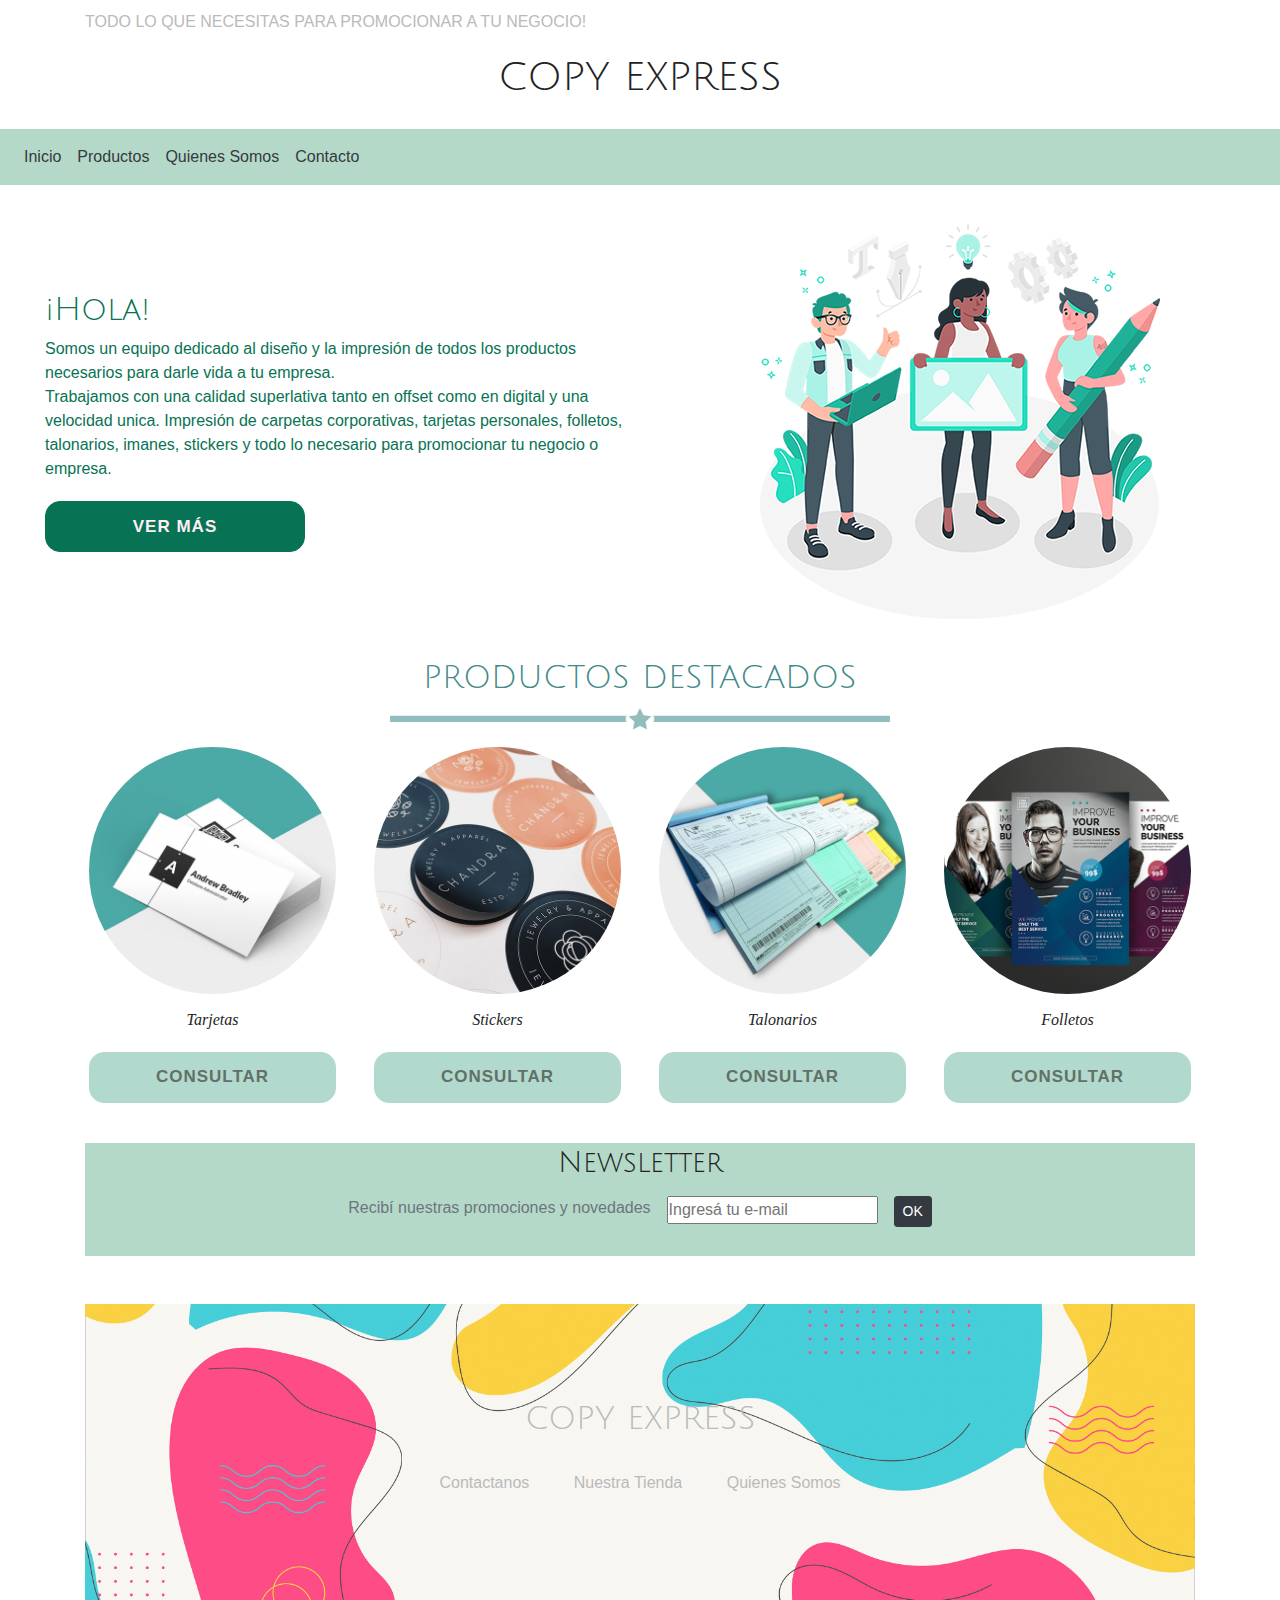
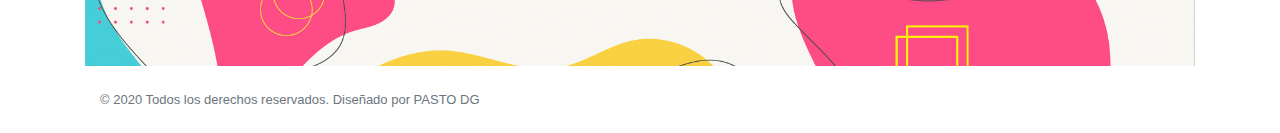
<file: index.html>
<!DOCTYPE html>
<html lang="en">
<head>
	<meta charset="UTF-8">
	<title>COPY EXPRESS</title>
	<link rel="stylesheet" href="css/style.css">
	<meta name="keywords" content="imprenta, sublimacion, serigrafia, afip, talonarios, papeles para sublimar, papeles sublimacion, sublimacion textil, sublimacion buenos aires, sublimacion argentina, imprenta grafica, imprenta afip, serigrafia textil, serigrafia remeras">
  <meta name="description" content="Imprenta Offset y Digital. Sublimacion. Serigrafia. Moron, Buenos Aires, Argentina">
  <meta name="viewport" content="width=device-width, initial-scale=1"/>
	<link rel="stylesheet" href="https://stackpath.bootstrapcdn.com/bootstrap/4.5.2/css/bootstrap.min.css" integrity="sha384-JcKb8q3iqJ61gNV9KGb8thSsNjpSL0n8PARn9HuZOnIxN0hoP+VmmDGMN5t9UJ0Z" crossorigin="anonymous">
	<link rel="stylesheet" href="https://use.fontawesome.com/releases/v5.7.0/css/all.css" integrity="sha384-lZN37f5QGtY3VHgisS14W3ExzMWZxybE1SJSEsQp9S+oqd12jhcu+A56Ebc1zFSJ" crossorigin="anonymous">
	<link href="https://fonts.googleapis.com/css2?family=Julius+Sans+One&display=swap" rel="stylesheet">
    <link rel="stylesheet" type="text/css" href="css/animate.css">
    <script src="js/wow.min.js"></script>
    <script>
        new WOW().init();
    </script>

</head>

<body style="height:1500px"> 
  <section>
    <header class="container-top sticky-top">
      <div class="container">
        <div class="row">
          <div class=" col-6 text-left fontsize-cell">
            <p class="text-gray-300" id="infopromociones">TODO LO QUE NECESITAS PARA PROMOCIONAR A TU NEGOCIO!</p>
          </div>
          <div class="col-6 text-right">
            <ul class="list-inline font-size-lg">
              <li class="list-inline-item">
                <a class="text-gray-300" href="productos.html#buscar">
                  <i class="fas fa-search"></i>
                </a>
              </li>
              <li class="list-inline-item">
                <a class="text-gray-300" href="">
                  <i class="fas fa-user"></i>
                </a>
              </li>
              <li class="list-inline-item">
                <a class="text-gray-300" href="https://api.whatsapp.com/send?phone=[54][91130308881]">
                  <i class="fas fa-shopping-cart"></i>
                </a>
              </li>
            </ul>
          </div>
        </div>
      </div>  
      <div class="jumbotron-fluid text-center">
        <a href="index.html" style="text-decoration:none"><h1>COPY EXPRESS</h1></a>
      </div>
      <nav class="navbar navbar-small navbar-expand-sm navbar-dark nav-fill sticky-top" style="background-color: #B4D9C8;">
        <button class="navbar-toggler" type="button" data-toggle="collapse" data-target="#collapsibleNavbar">
        <span class="navbar-toggler-icon"></span>
        </button>
        <div class="collapse navbar-collapse justify-content-left" id="collapsibleNavbar">
          <ul class="navbar-nav">
            <li class="nav-item">
             <a class="nav-link text-dark text-dark-font" href="index.html">Inicio</a>
            </li>
            <li class="nav-item">
             <a class="nav-link text-dark text-dark-font" href="productos.html">Productos</a>
            </li>
            <li class="nav-item">
             <a class="nav-link text-dark text-dark-font" href="quienessomos.html">Quienes Somos</a>
            </li>
            <li class="nav-item">
             <a class="nav-link text-dark text-dark-font" href="contacto.html">Contacto</a>
            </li>
            
          </ul>
        </div>  
      </nav>
    </header>
  </section>
  <br>
  
    <!-- imprenta -->
    <div class="imprentaIndex wow fadeInLeft">
        <div class="container-fluid">
            <div class="row justify-content-center align-items-center"> 
                <div class="col-lg-6">
                    <h2 class="imprentaIndex__h2">¡Hola!</h2>
                    <p class="imprentaIndex__texto">Somos un equipo dedicado al diseño y la impresión de todos los productos necesarios para 
                        darle vida a tu empresa.<br>Trabajamos con una calidad superlativa tanto en offset como en digital y una velocidad unica. 
                        Impresión de carpetas corporativas, tarjetas personales, folletos, talonarios, imanes, stickers y todo lo necesario para 
                        promocionar tu negocio o empresa.</p>
                    <div class="imprentaIndex__button">
                    <a href="productos.html">Ver Más</a>
                    </div>
                </div>
                <div class="col-lg-6 col-sm-12 d-flex justify-content-center">
                    <div class="imprentaIndex__foto">
                        <a href="imprenta.html"><img src="media/index/hola.png" img-fluid></a>
                    </div>
                </div>
            </div>
        </div>
    </div>


    
    <!-- destacados -->
    <div class="destacados">
        <div class="container-fluid">
            <div class="row">
                <div class="col-lg-12 col-sm-12">
                    <h2 class="destacados__h2">PRODUCTOS DESTACADOS</h2>
                    <div class="destacados__separador">
                        <img src="media/index/lineaestrella.png" img-fluid>
                    </div>
                </div>
            </div>
        </div>
    </div>
    <div class="container">
        <div class="row">
            <div class="col-lg-3 col-sm-12">
                <div class="thumbnail wow fadeInUp">
          
                    <div class="thumbnail__img">
                        <img class="rounded-circle z-depth-20" src="media/index/tarjetasindex.jpg" alt="Tarjetas" style="width:100% ">
                    </div>
                    <div class="thumbnail__caption">
                        <p>Tarjetas</p>
                    </div>
                    <div class="thumbnail__button">
                        <a href="productos.html">Consultar</a>
                    </div>
                </div>
             </div>
            <div class="col-lg-3 col-sm-12">
                <div class="thumbnail wow fadeInUp">
                    <div class="thumbnail__img">
                        <img class="rounded-circle z-depth-20" src="media/index/stickerindex.jpg" alt="Stickers" style="width:100%">
                    </div>
                    <div class="thumbnail__caption">
                        <p>Stickers</p>
                    </div>
                    <div class="thumbnail__button">
                        <a href="productos.html">Consultar</a>
                    </div> 
                </div>
            </div>
            <div class="col-lg-3 col-sm-12">
                <div class="thumbnail wow fadeInUp">
                    <div class="thumbnail__img">
                        <img class="rounded-circle z-depth-20" src="media/index/talonariosindex.jpg" alt="Talonarios" style="width:100%">
                    </div>
                    <div class="thumbnail__caption">
                        <p>Talonarios</p>
                    </div>
                    <div class="thumbnail__button">
                        <a href="productos.html">Consultar</a>
                    </div>
                </div>
            </div>
            <div class="col-lg-3 col-sm-12">
              <div class="thumbnail wow fadeInUp">
                <div class="thumbnail__img">
                    <img class="rounded-circle z-depth-20" src="media/index/folletossindex.jpg" alt="Folletos" style="width:100%">
                </div>
                <div class="thumbnail__caption">
                    <p>Folletos</p>
                </div>
                <div class="thumbnail__button">
                    <a href="productos.html">Consultar</a>
                </div>
            </div>
        </div>
    </div>





  <section>
    <div style="background:#B4D9C8 !important" class="container-fluid container-fluid-xs mt-3 pt-1 pb-1">
      <h3 class="text-center">Newsletter</h3>
      <form action="index_submit" method="get" accept-charset="utf-8">
        <div class="d-flex d-flex justify-content-center mb-3">
          <span class="d-sm-flex">
            <div class="p-2 text-muted">
            <label for="newsletter">Recibí nuestras promociones y novedades</label>
            </div>  
            <div class="p-2">
            <input type="email" placeholder="Ingresá tu e-mail" autocapitalize="off" autocorrect="off" spellcheck="false" name="email" id="newsletter" title="Suscríbase a nuestras noticias">
            </div>
            <div class="p-2">
              <input type="submit" class="btn btn-dark btn-sm" value="OK">
            </div>
          </span>
        </div>
      </form>
    </div>
  </section>
  <br>
  <br>
  <section>
    <footer>
	    <div class="py-12 bg-dark bg-cover-footer" style="background-image: url(media/bg/fondodepagina.jpg)">
        <div class="container">
          <div class="row">
            <div class="col-12 text-center">
              <a class="text-gray-300" href="index.html"><h2 class="mb-7 text-gray-300">COPY EXPRESS</h2></a>
              <ul class="list-inline mb-7">
                <li class="list-inline-item px-3">
                  <a class="text-gray-300" href="mailto:marisol.pastorini@gmail.com">Contactanos</a>
                </li>
                <li class="list-inline-item px-3">
                  <a class="text-gray-300" href="https://www.google.com.ar/maps/place/Baradero+1670,+B1708ALH+Mor%C3%B3n,+Provincia+de+Buenos+Aires/@-34.6914214,-58.6358829,17z/data=!3m1!4b1!4m5!3m4!1s0x95bcc6d82566817b:0x8987df2438925318!8m2!3d-34.6914258!4d-58.6336942">Nuestra Tienda</a>
                </li>
                
                <li class="list-inline-item px-3">
                  <a class="text-gray-300" href="quienessomos.html">Quienes Somos</a>
                </li>
              </ul>
              <ul class="list-inline font-size-lg">
                <li class="list-inline-item">
                  <a class="text-gray-300" href="https://www.facebook.com/marisolpastorini">
                    <i class="fab fa-facebook"></i>
                  </a>
                </li>
                <li class="list-inline-item">
                  <a class="text-gray-300" href="#!">
                    <i class="fab fa-youtube"></i>
                  </a>
                </li>
                <li class="list-inline-item">
                  <a class="text-gray-300" href="#!">
                    <i class="fab fa-twitter"></i>
                  </a>
                </li>
                <li class="list-inline-item">
                  <a class="text-gray-300" href="https://www.instagram.com/marisolpastorini/">
                    <i class="fab fa-instagram"></i>
                  </a>
                </li>
                <li class="list-inline-item">
                  <a class="text-gray-300" href="https://api.whatsapp.com/send?phone=[54][91130308881]">
                    <i class="fab fa-whatsapp"></i>
                  </a>
                </li>
              </ul>
            </div>
          </div>
        </div>
      </div>


      <div class="py-6">
        <div class="container">
          <div class="row">
            <div class="col">

              <!-- Copyright -->
              <p class="mb-3 mb-md-0 font-size-xxs text-muted">
                © 2020 Todos los derechos reservados. Diseñado por PASTO DG
              </p>

            </div>
            
          </div>
        </div>
      </div>
    </footer>
  </section>
	<script src="https://code.jquery.com/jquery-3.5.1.slim.min.js" integrity="sha384-DfXdz2htPH0lsSSs5nCTpuj/zy4C+OGpamoFVy38MVBnE+IbbVYUew+OrCXaRkfj" crossorigin="anonymous"></script>
	<script src="https://cdn.jsdelivr.net/npm/popper.js@1.16.1/dist/umd/popper.min.js" integrity="sha384-9/reFTGAW83EW2RDu2S0VKaIzap3H66lZH81PoYlFhbGU+6BZp6G7niu735Sk7lN" crossorigin="anonymous"></script>
	<script src="https://stackpath.bootstrapcdn.com/bootstrap/4.5.2/js/bootstrap.min.js" integrity="sha384-B4gt1jrGC7Jh4AgTPSdUtOBvfO8shuf57BaghqFfPlYxofvL8/KUEfYiJOMMV+rV" crossorigin="anonymous"></script>
	
  	<script src="js/main.js"></script>
</body>
</html>
</file>
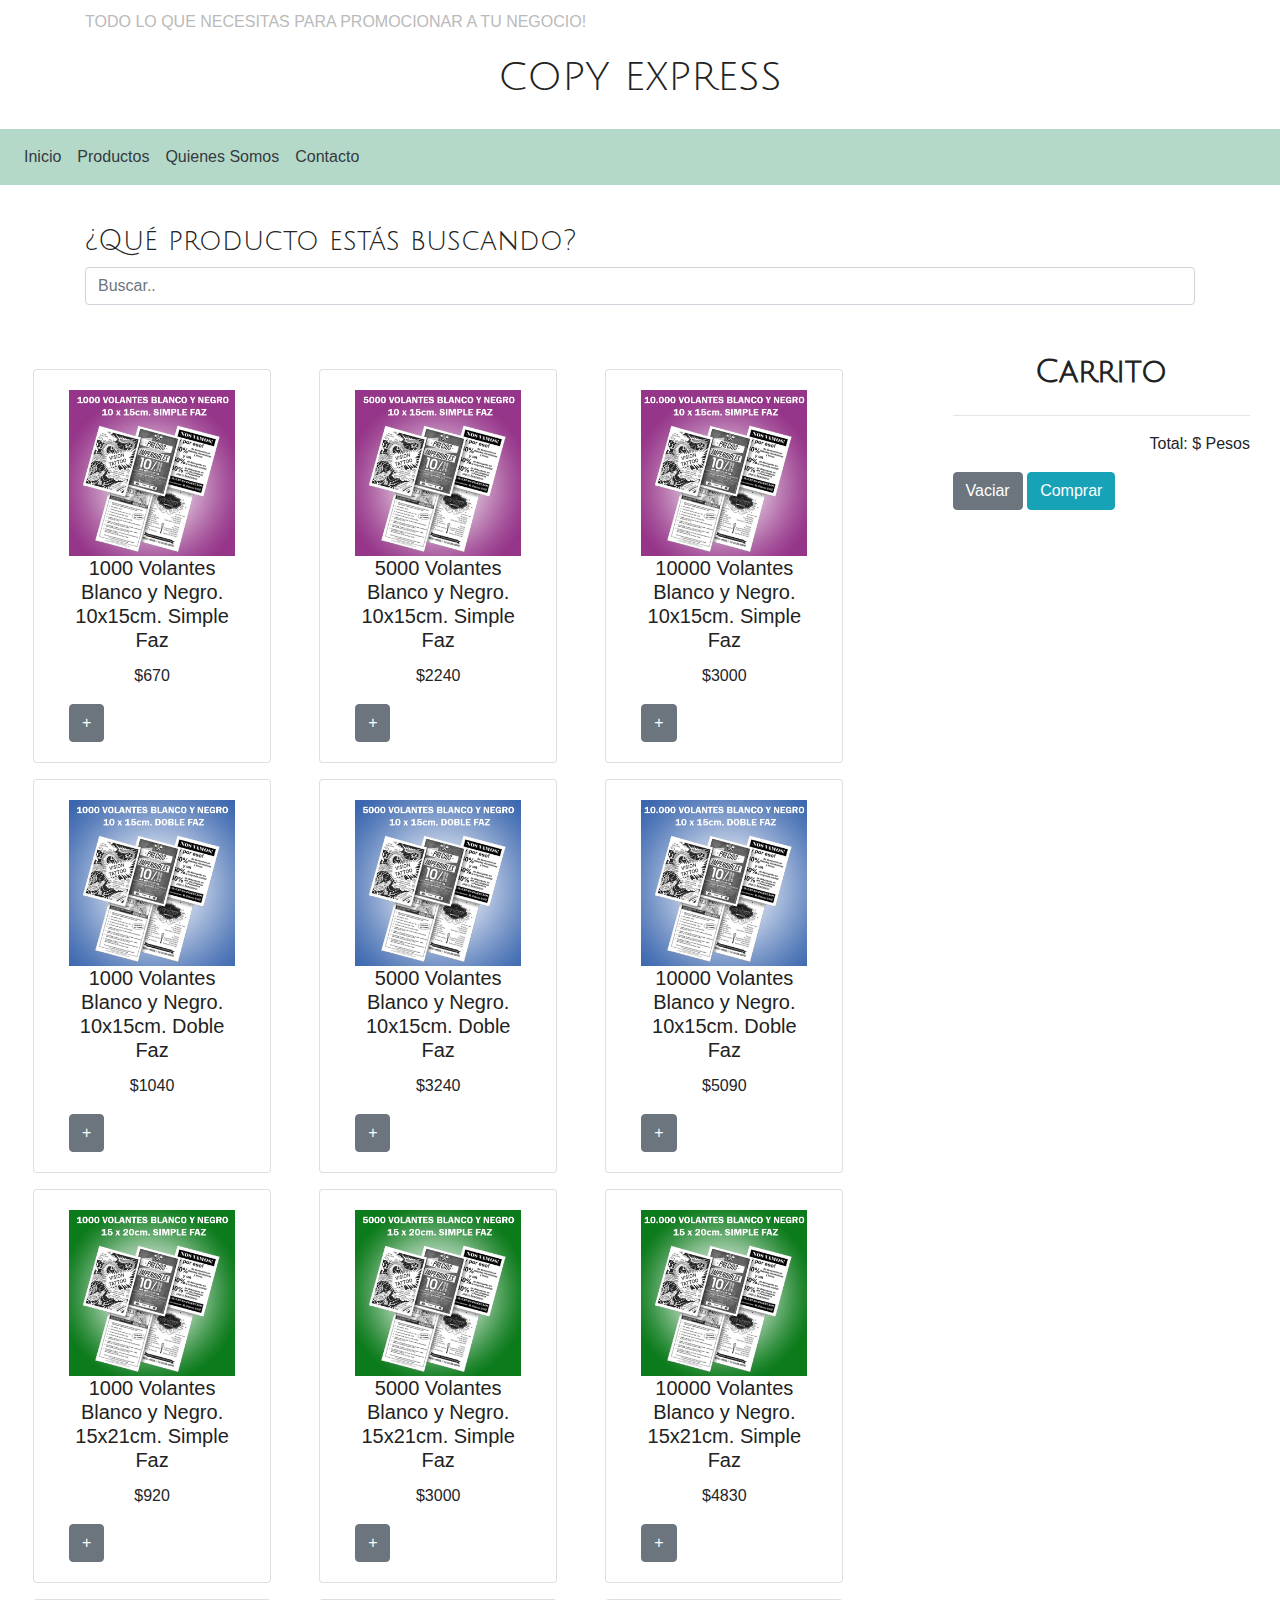
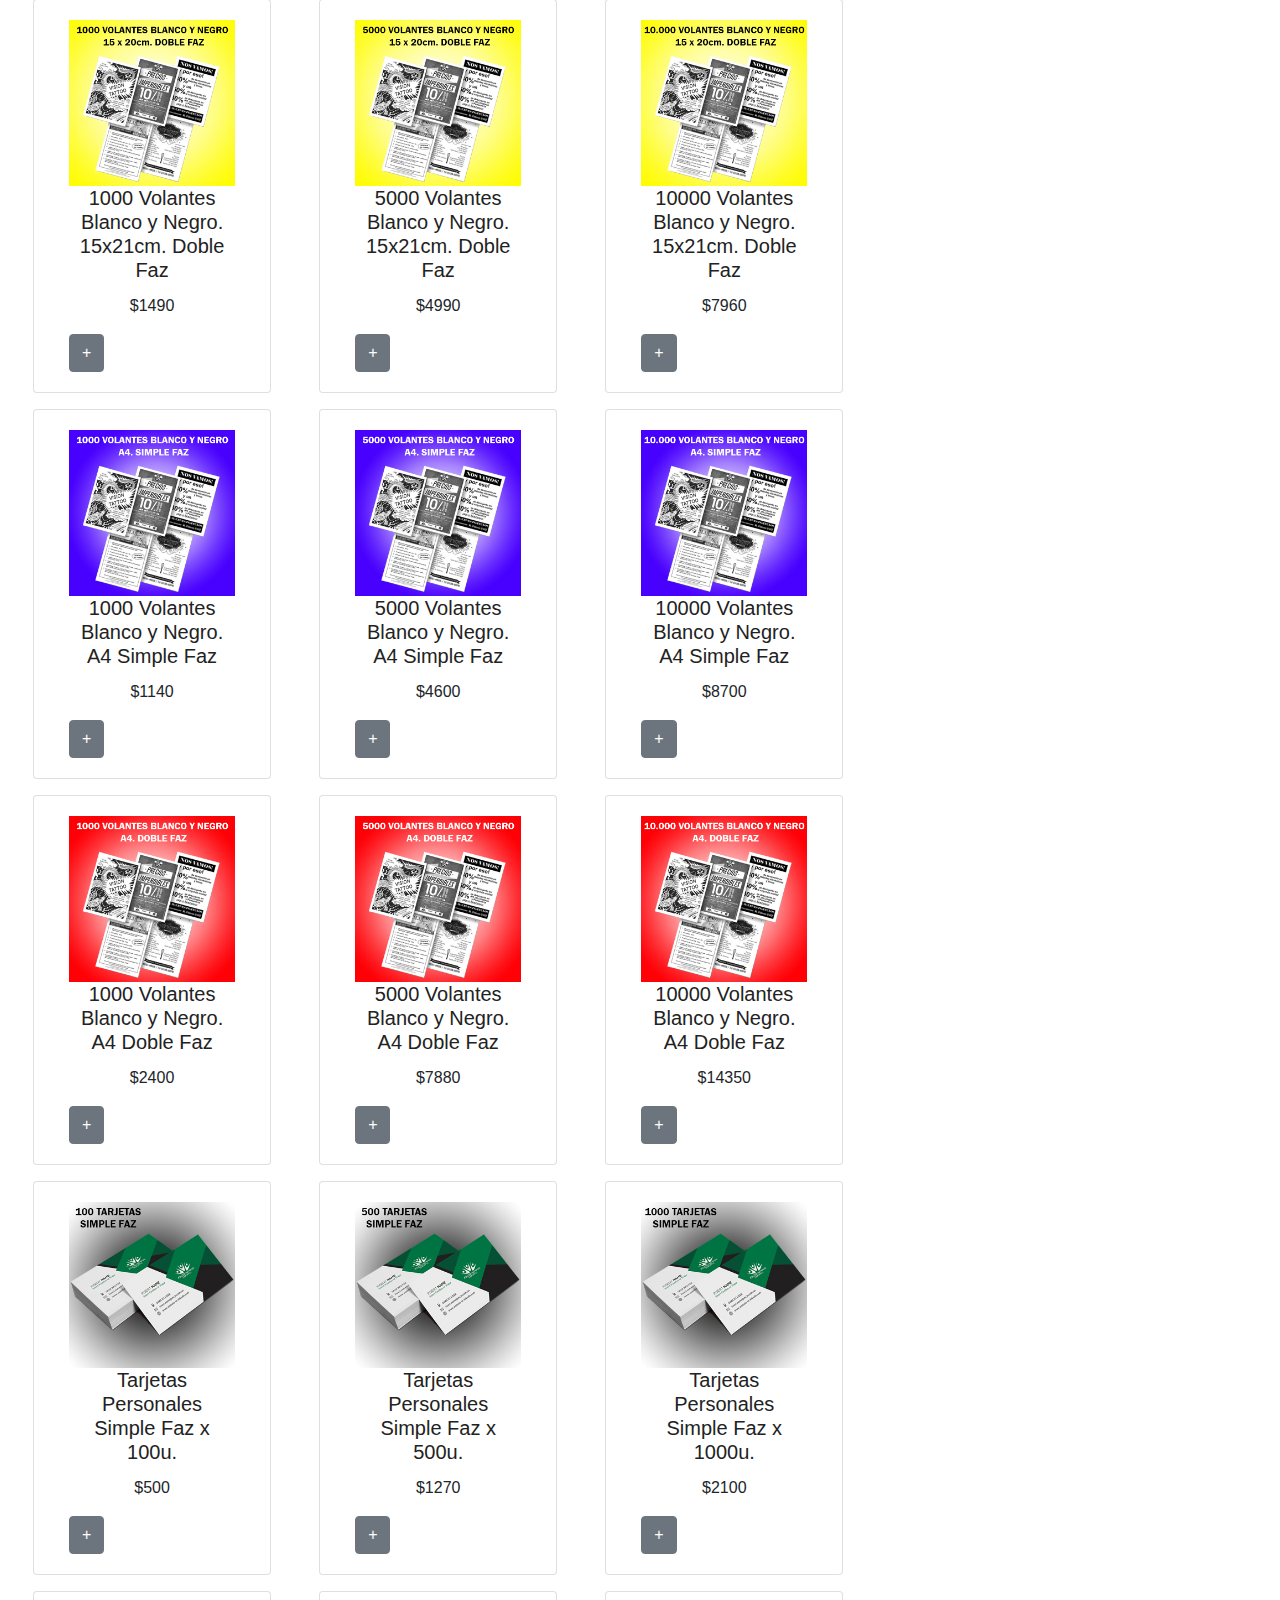
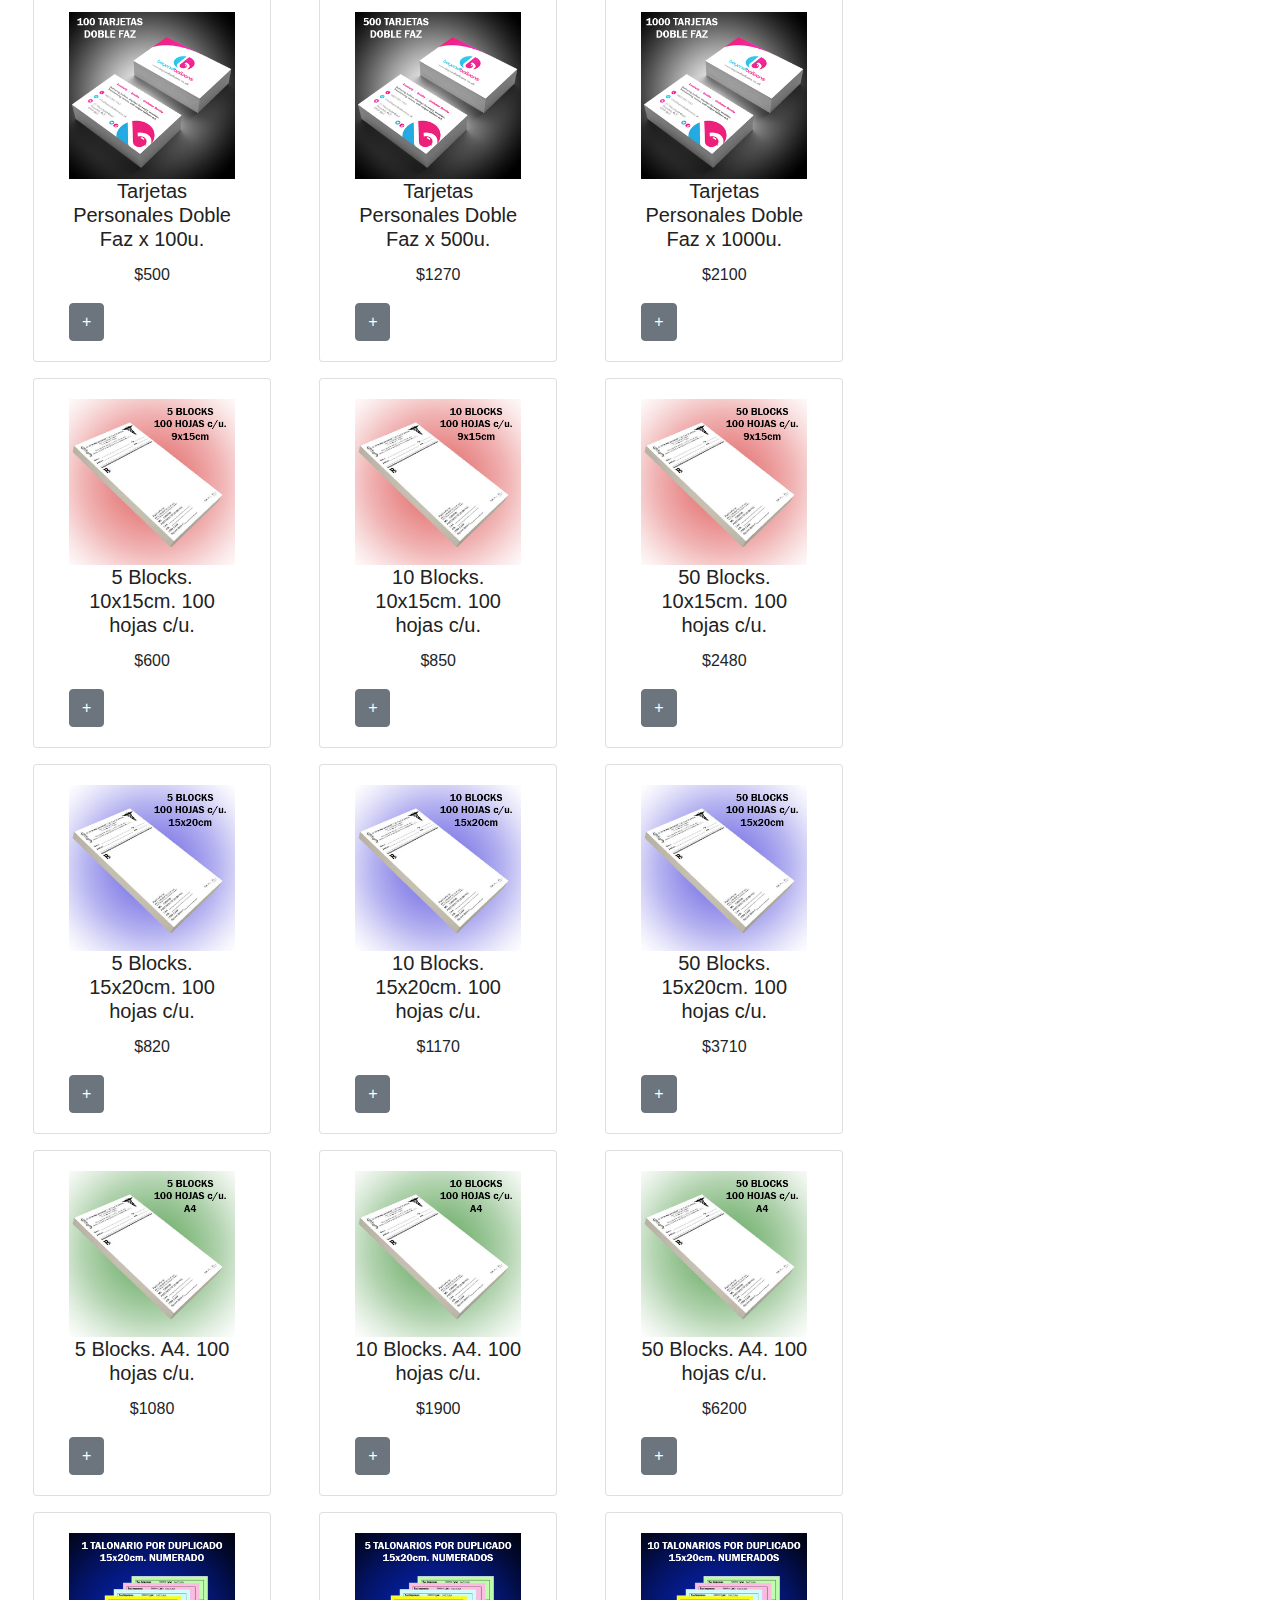
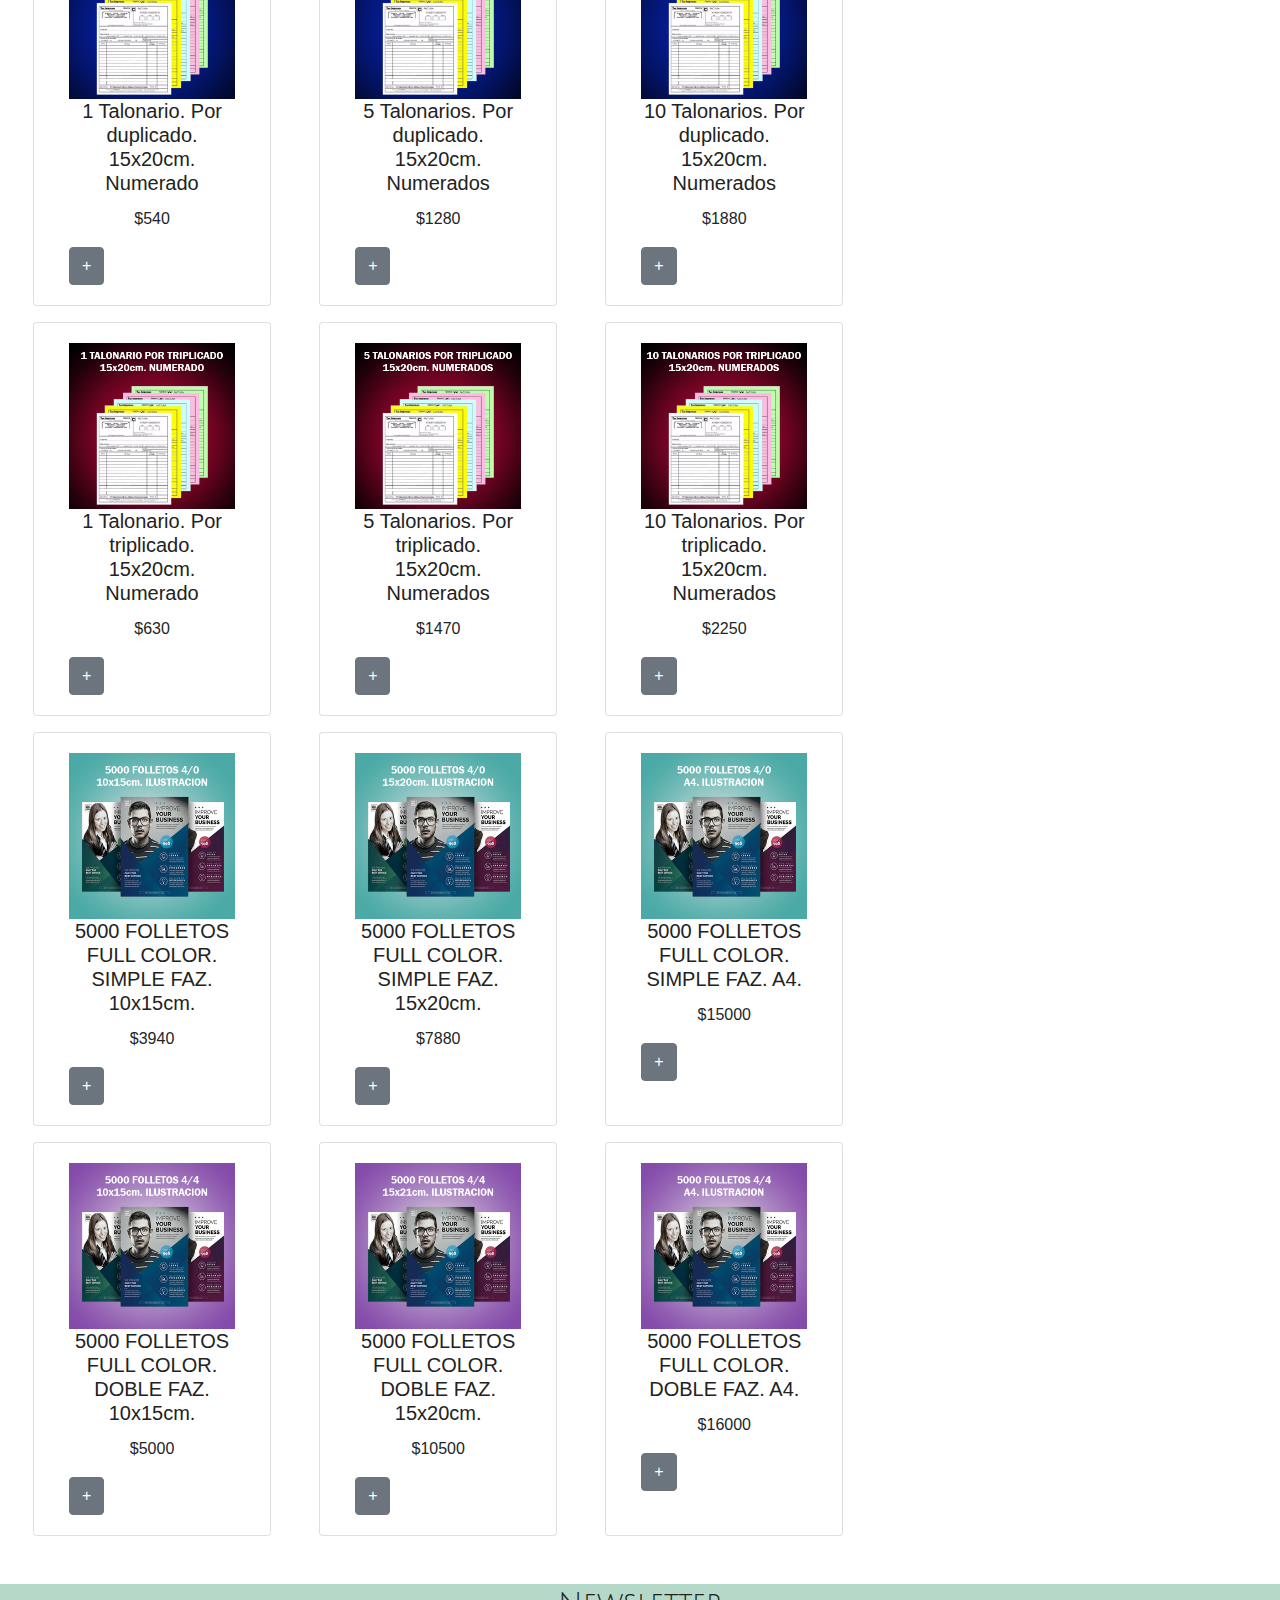
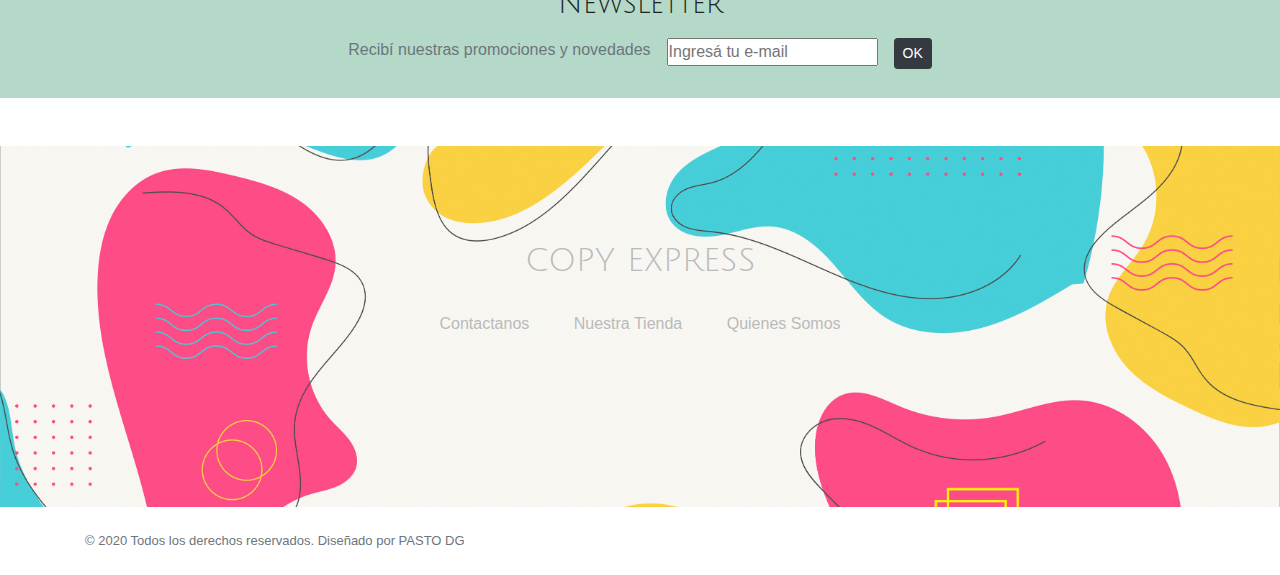
<file: productos.html>
<!DOCTYPE html>
<html lang="en">
<head>
	<meta charset="UTF-8">
	<title>COPY EXPRESS</title>
	<link rel="stylesheet" href="css/style.css">
	<meta name="keywords" content="imprenta, sublimacion, serigrafia, afip, talonarios, papeles para sublimar, papeles sublimacion, sublimacion textil, sublimacion buenos aires, sublimacion argentina, imprenta grafica, imprenta afip, serigrafia textil, serigrafia remeras">
  <meta name="description" content="Imprenta Offset y Digital. Sublimacion. Serigrafia. Moron, Buenos Aires, Argentina">
  <meta name="viewport" content="width=device-width, initial-scale=1"/>
	<link rel="stylesheet" href="https://stackpath.bootstrapcdn.com/bootstrap/4.5.2/css/bootstrap.min.css" integrity="sha384-JcKb8q3iqJ61gNV9KGb8thSsNjpSL0n8PARn9HuZOnIxN0hoP+VmmDGMN5t9UJ0Z" crossorigin="anonymous">
	<link rel="stylesheet" href="https://use.fontawesome.com/releases/v5.7.0/css/all.css" integrity="sha384-lZN37f5QGtY3VHgisS14W3ExzMWZxybE1SJSEsQp9S+oqd12jhcu+A56Ebc1zFSJ" crossorigin="anonymous">
	<link href="https://fonts.googleapis.com/css2?family=Julius+Sans+One&display=swap" rel="stylesheet">
</head>
<body style="height:1500px"> 
  <section>
    <header class="container-top sticky-top">
      <div class="container">
        <div class="row">
          <div class=" col-6 text-left fontsize-cell">
            <p class="text-gray-300" id="infopromociones">TODO LO QUE NECESITAS PARA PROMOCIONAR A TU NEGOCIO!</p>
          </div>
          <div class="col-6 text-right">
            <ul class="list-inline font-size-lg">
              <li class="list-inline-item">
                <a class="text-gray-300" href="productos.html#buscar">
                  <i class="fas fa-search"></i>
                </a>
              </li>
              <li class="list-inline-item">
                <a class="text-gray-300" href="">
                  <i class="fas fa-user"></i>
                </a>
              </li>
              <li class="list-inline-item">
                <a class="text-gray-300" href="https://api.whatsapp.com/send?phone=[54][91130308881]">
                  <i class="fas fa-shopping-cart"></i>
                </a>
              </li>
            </ul>
          </div>
        </div>
      </div>  
      <div class="jumbotron-fluid text-center">
        <a href="index.html" style="text-decoration:none"><h1>COPY EXPRESS</h1></a>
      </div>
      <nav class="navbar navbar-small navbar-expand-sm navbar-dark nav-fill sticky-top" style="background-color: #B4D9C8;">
        <button class="navbar-toggler" type="button" data-toggle="collapse" data-target="#collapsibleNavbar">
        <span class="navbar-toggler-icon"></span>
        </button>
        <div class="collapse navbar-collapse justify-content-left" id="collapsibleNavbar">
          <ul class="navbar-nav">
            <li class="nav-item">
             <a class="nav-link text-dark text-dark-font" href="index.html">Inicio</a>
            </li>
            <li class="nav-item">
             <a class="nav-link text-dark text-dark-font" href="productos.html">Productos</a>
            </li>
            <li class="nav-item">
             <a class="nav-link text-dark text-dark-font" href="quienessomos.html">Quienes Somos</a>
            </li>
            <li class="nav-item">
             <a class="nav-link text-dark text-dark-font" href="contacto.html">Contacto</a>
            </li>
            
          </ul>
        </div>  
      </nav>
    </header>
  </section>
  <br>
  <section>
    <div class="container mt-3">
      <h3 id="buscar">¿Qué producto estás buscando?</h3>
      <input class="form-control" id="myInput" type="text" placeholder="Buscar..">
    </div>
    <div  class="mt-3">
      <div id="myDIV" class="row mt-5 mb-5">
          <main  id="items" class="col-sm-9 row"></main>
          <!-- Carrito -->
            <aside class="col-sm-3">
                <h2>Carrito</h2>
                <!-- Elementos del carrito -->
                <ul id="carrito" class="list-group"></ul>
                <hr>
                <!-- Precio total -->
                <p class="text-right">Total: $ <span id="total"></span> Pesos</p>
                <button id="boton-vaciar" class="btn btn-secondary">Vaciar</button>
                <button id="boton-comprar" class="btn btn-info">Comprar</button>
            </aside>
      </div>
    </div>
  </section>
  <section>
    <div style="background:#B4D9C8 !important" class="container-fluid container-fluid-xs mt-3 pt-1 pb-1">
      <h3 class="text-center">Newsletter</h3>
      <form action="index_submit" method="get" accept-charset="utf-8">
        <div class="d-flex d-flex justify-content-center mb-3">
          <span class="d-sm-flex">
            <div class="p-2 text-muted">
            <label for="newsletter">Recibí nuestras promociones y novedades</label>
            </div>  
            <div class="p-2">
            <input type="email" placeholder="Ingresá tu e-mail" autocapitalize="off" autocorrect="off" spellcheck="false" name="email" id="newsletter" title="Suscríbase a nuestras noticias">
            </div>
            <div class="p-2">
              <input type="submit" class="btn btn-dark btn-sm" value="OK">
            </div>
          </span>
        </div>
      </form>
    </div>
  </section>
  <br>
  <br>
  <section>
    <footer>
	    <div class="py-12 bg-dark bg-cover-footer" style="background-image: url(media/bg/fondodepagina.jpg)">
        <div class="container">
          <div class="row">
            <div class="col-12 text-center">
              <a class="text-gray-300" href="index.html"><h2 class="mb-7 text-gray-300">COPY EXPRESS</h2></a>
              <ul class="list-inline mb-7">
                <li class="list-inline-item px-3">
                  <a class="text-gray-300" href="mailto:marisol.pastorini@gmail.com">Contactanos</a>
                </li>
                <li class="list-inline-item px-3">
                  <a class="text-gray-300" href="https://www.google.com.ar/maps/place/Baradero+1670,+B1708ALH+Mor%C3%B3n,+Provincia+de+Buenos+Aires/@-34.6914214,-58.6358829,17z/data=!3m1!4b1!4m5!3m4!1s0x95bcc6d82566817b:0x8987df2438925318!8m2!3d-34.6914258!4d-58.6336942">Nuestra Tienda</a>
                </li>
                
                <li class="list-inline-item px-3">
                  <a class="text-gray-300" href="quienessomos.html">Quienes Somos</a>
                </li>
              </ul>
              <ul class="list-inline font-size-lg">
                <li class="list-inline-item">
                  <a class="text-gray-300" href="https://www.facebook.com/marisolpastorini">
                    <i class="fab fa-facebook"></i>
                  </a>
                </li>
                <li class="list-inline-item">
                  <a class="text-gray-300" href="#!">
                    <i class="fab fa-youtube"></i>
                  </a>
                </li>
                <li class="list-inline-item">
                  <a class="text-gray-300" href="#!">
                    <i class="fab fa-twitter"></i>
                  </a>
                </li>
                <li class="list-inline-item">
                  <a class="text-gray-300" href="https://www.instagram.com/marisolpastorini/">
                    <i class="fab fa-instagram"></i>
                  </a>
                </li>
                <li class="list-inline-item">
                  <a class="text-gray-300" href="https://api.whatsapp.com/send?phone=[54][91130308881]">
                    <i class="fab fa-whatsapp"></i>
                  </a>
                </li>
              </ul>

            </div>
          </div>
        </div>
      </div>


      <div class="py-6">
        <div class="container">
          <div class="row">
            <div class="col">

              <!-- Copyright -->
              <p class="mb-3 mb-md-0 font-size-xxs text-muted">
                © 2020 Todos los derechos reservados. Diseñado por PASTO DG
              </p>

            </div>
            
          </div>
        </div>
      </div>
    </footer>
  </section>
	<script src="https://code.jquery.com/jquery-3.5.1.slim.min.js" integrity="sha384-DfXdz2htPH0lsSSs5nCTpuj/zy4C+OGpamoFVy38MVBnE+IbbVYUew+OrCXaRkfj" crossorigin="anonymous"></script>
	<script src="https://cdn.jsdelivr.net/npm/popper.js@1.16.1/dist/umd/popper.min.js" integrity="sha384-9/reFTGAW83EW2RDu2S0VKaIzap3H66lZH81PoYlFhbGU+6BZp6G7niu735Sk7lN" crossorigin="anonymous"></script>
	<script src="https://stackpath.bootstrapcdn.com/bootstrap/4.5.2/js/bootstrap.min.js" integrity="sha384-B4gt1jrGC7Jh4AgTPSdUtOBvfO8shuf57BaghqFfPlYxofvL8/KUEfYiJOMMV+rV" crossorigin="anonymous"></script>
	<script src="js/productos.js"></script>
  	<script src="js/main.js"></script>
</body>
</html>
</file>
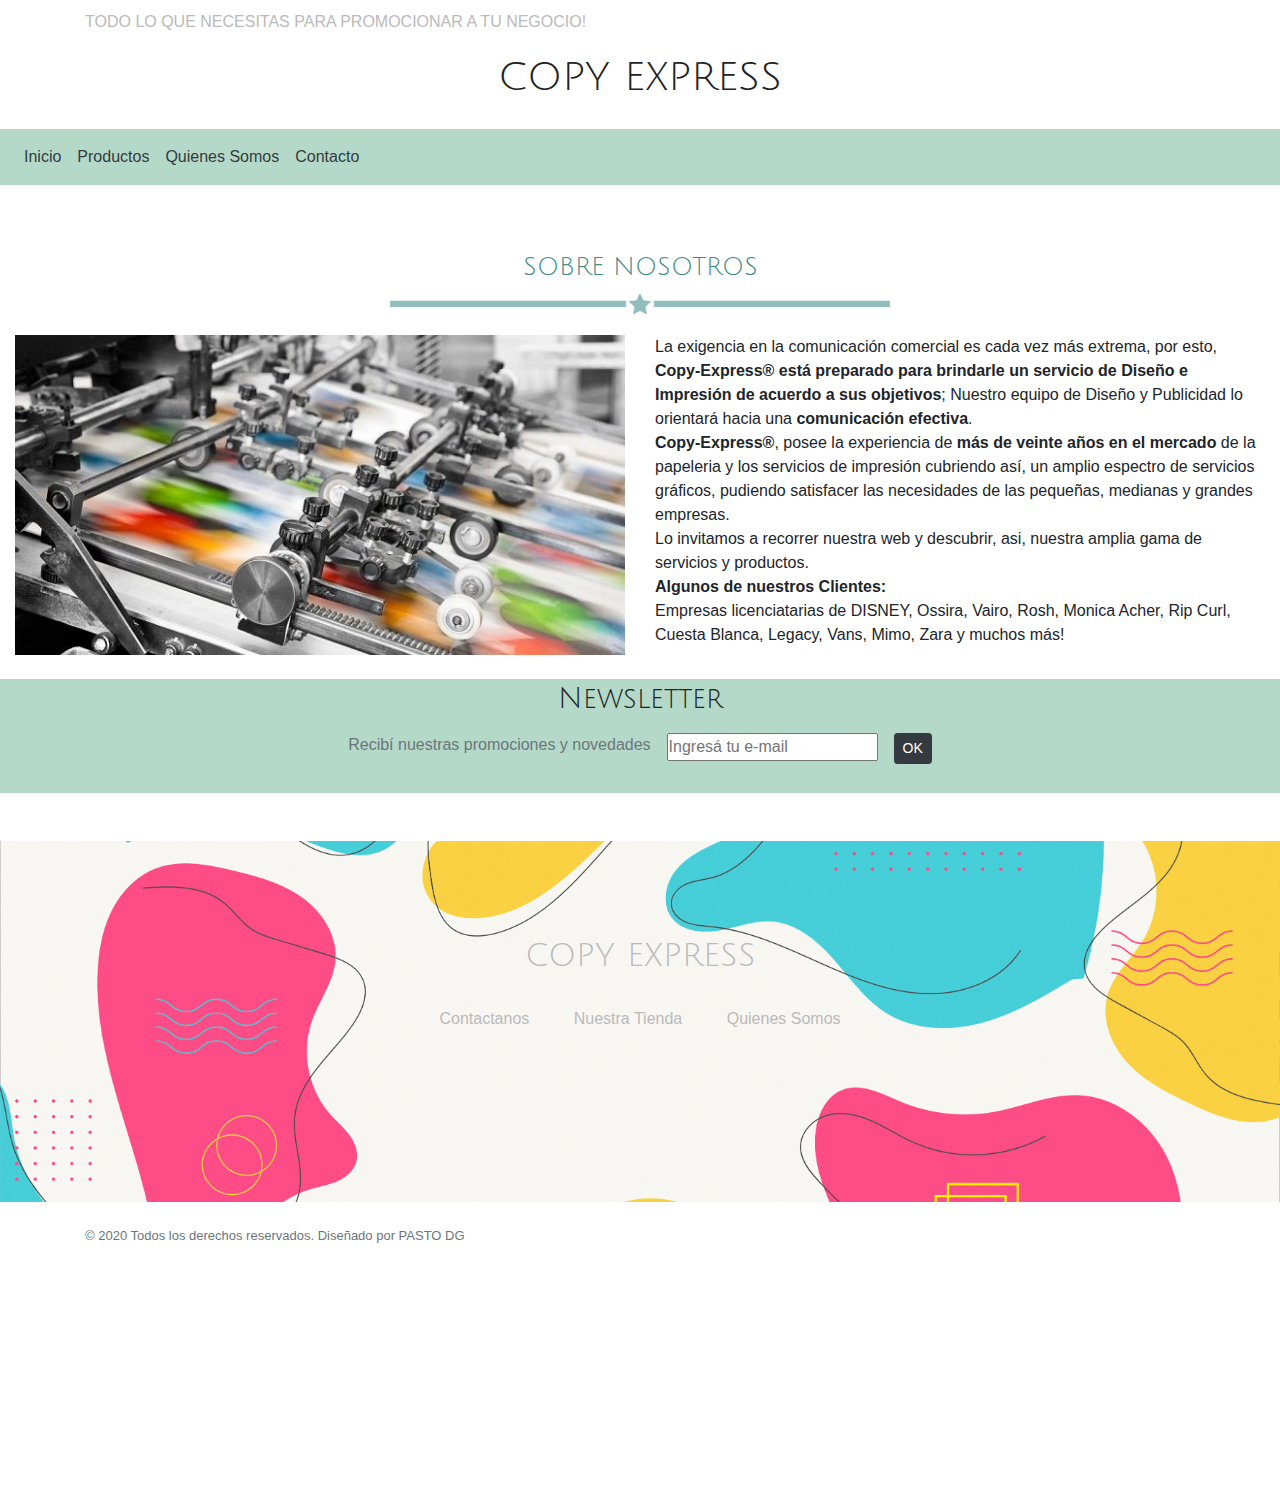
<file: quienessomos.html>
<!DOCTYPE html>
<html lang="en">
<head>
	<meta charset="UTF-8">
	<title>COPY EXPRESS</title>
	<link rel="stylesheet" href="css/style.css">
	<meta name="keywords" content="imprenta, sublimacion, serigrafia, afip, talonarios, papeles para sublimar, papeles sublimacion, sublimacion textil, sublimacion buenos aires, sublimacion argentina, imprenta grafica, imprenta afip, serigrafia textil, serigrafia remeras">
  <meta name="description" content="Imprenta Offset y Digital. Sublimacion. Serigrafia. Moron, Buenos Aires, Argentina">
  <meta name="viewport" content="width=device-width, initial-scale=1"/>
	<link rel="stylesheet" href="https://stackpath.bootstrapcdn.com/bootstrap/4.5.2/css/bootstrap.min.css" integrity="sha384-JcKb8q3iqJ61gNV9KGb8thSsNjpSL0n8PARn9HuZOnIxN0hoP+VmmDGMN5t9UJ0Z" crossorigin="anonymous">
	<link rel="stylesheet" href="https://use.fontawesome.com/releases/v5.7.0/css/all.css" integrity="sha384-lZN37f5QGtY3VHgisS14W3ExzMWZxybE1SJSEsQp9S+oqd12jhcu+A56Ebc1zFSJ" crossorigin="anonymous">
	<link href="https://fonts.googleapis.com/css2?family=Julius+Sans+One&display=swap" rel="stylesheet">
    <link rel="stylesheet" type="text/css" href="css/animate.css">
    <script src="js/wow.min.js"></script>
    <script>
        new WOW().init();
    </script>

</head>

<body style="height:1500px"> 
  <section>
    <header class="container-top sticky-top">
      <div class="container">
        <div class="row">
          <div class=" col-6 text-left fontsize-cell">
            <p class="text-gray-300" id="infopromociones">TODO LO QUE NECESITAS PARA PROMOCIONAR A TU NEGOCIO!</p>
          </div>
          <div class="col-6 text-right">
            <ul class="list-inline font-size-lg">
              <li class="list-inline-item">
                <a class="text-gray-300" href="productos.html#buscar">
                  <i class="fas fa-search"></i>
                </a>
              </li>
              <li class="list-inline-item">
                <a class="text-gray-300" href="">
                  <i class="fas fa-user"></i>
                </a>
              </li>
              <li class="list-inline-item">
                <a class="text-gray-300" href="https://api.whatsapp.com/send?phone=[54][91130308881]">
                  <i class="fas fa-shopping-cart"></i>
                </a>
              </li>
            </ul>
          </div>
        </div>
      </div>  
      <div class="jumbotron-fluid text-center">
        <a href="index.html" style="text-decoration:none"><h1>COPY EXPRESS</h1></a>
      </div>
      <nav class="navbar navbar-small navbar-expand-sm navbar-dark nav-fill sticky-top" style="background-color: #B4D9C8;">
        <button class="navbar-toggler" type="button" data-toggle="collapse" data-target="#collapsibleNavbar">
        <span class="navbar-toggler-icon"></span>
        </button>
        <div class="collapse navbar-collapse justify-content-left" id="collapsibleNavbar">
          <ul class="navbar-nav">
            <li class="nav-item">
             <a class="nav-link text-dark text-dark-font" href="index.html">Inicio</a>
            </li>
            <li class="nav-item">
             <a class="nav-link text-dark text-dark-font" href="productos.html">Productos</a>
            </li>
            <li class="nav-item">
             <a class="nav-link text-dark text-dark-font" href="quienessomos.html">Quienes Somos</a>
            </li>
            <li class="nav-item">
             <a class="nav-link text-dark text-dark-font" href="contacto.html">Contacto</a>
            </li>
            
          </ul>
        </div>  
      </nav>
    </header>
  </section>
  <br>
  <div class="container-fluid">
    <div class="row">
        <div class="col-lg-12 col-sm-12">
          <div class="nosotrosTitulo">
            <h2 class="nosotrosTitulo__h2">SOBRE NOSOTROS</h2>
            <div class="nosotrosTitulo__separador">
                <img src="media/index/lineaestrella.png" img-fluid>
            </div>
          </div>
        </div>
    </div>
</div>

<div class="nosotrosFotoTexto">
<div class="container-fluid">
    <div class="row">
        <div class="col-lg-6 col-sm-12">
          <div class="nosotrosFotoTexto__foto wow fadeInLeft">
            <img src="media/index/fotonosotros.jpg" alt="imagen" class="img-fluid">
          </div>
        </div>
        <div class="col-lg-6 col-sm-12">
          <div class="nosotrosFotoTexto__p wow fadeInRight">
            <p>La exigencia en la comunicación comercial es cada vez más extrema, por esto, <b>Copy-Express® está preparado para brindarle un servicio de Diseño e Impresión de acuerdo a sus objetivos</b>; Nuestro equipo de Diseño y Publicidad lo orientará hacia una <b>comunicación efectiva</b>. <br><b>Copy-Express®</b>, posee la experiencia de <b>más de veinte años en el mercado</b> de la papeleria y los servicios de impresión cubriendo así, un amplio espectro de servicios gráficos, pudiendo satisfacer las necesidades de las pequeñas, medianas y grandes empresas.<br> Lo invitamos a recorrer nuestra web y descubrir, asi, nuestra amplia gama de servicios y productos.<br> <b>Algunos de nuestros Clientes:</b><br> Empresas licenciatarias de DISNEY, Ossira, Vairo, Rosh, Monica Acher, Rip Curl, Cuesta Blanca, Legacy, Vans, Mimo, Zara y muchos más!</p>
          </div>
        </div>
    </div>
</div>
</div>


  <section>
    <div style="background:#B4D9C8 !important" class="container-fluid container-fluid-xs mt-3 pt-1 pb-1">
      <h3 class="text-center">Newsletter</h3>
      <form action="index_submit" method="get" accept-charset="utf-8">
        <div class="d-flex d-flex justify-content-center mb-3">
          <span class="d-sm-flex">
            <div class="p-2 text-muted">
            <label for="newsletter">Recibí nuestras promociones y novedades</label>
            </div>  
            <div class="p-2">
            <input type="email" placeholder="Ingresá tu e-mail" autocapitalize="off" autocorrect="off" spellcheck="false" name="email" id="newsletter" title="Suscríbase a nuestras noticias">
            </div>
            <div class="p-2">
              <input type="submit" class="btn btn-dark btn-sm" value="OK">
            </div>
          </span>
        </div>
      </form>
    </div>
  </section>
  <br>
  <br>
  <section>
    <footer>
	    <div class="py-12 bg-dark bg-cover-footer" style="background-image: url(media/bg/fondodepagina.jpg)">
        <div class="container">
          <div class="row">
            <div class="col-12 text-center">
              <a class="text-gray-300" href="index.html"><h2 class="mb-7 text-gray-300">COPY EXPRESS</h2></a>
              <ul class="list-inline mb-7">
                <li class="list-inline-item px-3">
                  <a class="text-gray-300" href="mailto:marisol.pastorini@gmail.com">Contactanos</a>
                </li>
                <li class="list-inline-item px-3">
                  <a class="text-gray-300" href="https://www.google.com.ar/maps/place/Baradero+1670,+B1708ALH+Mor%C3%B3n,+Provincia+de+Buenos+Aires/@-34.6914214,-58.6358829,17z/data=!3m1!4b1!4m5!3m4!1s0x95bcc6d82566817b:0x8987df2438925318!8m2!3d-34.6914258!4d-58.6336942">Nuestra Tienda</a>
                </li>
                
                <li class="list-inline-item px-3">
                  <a class="text-gray-300" href="quienessomos.html">Quienes Somos</a>
                </li>
              </ul>
              <ul class="list-inline font-size-lg">
                <li class="list-inline-item">
                  <a class="text-gray-300" href="https://www.facebook.com/marisolpastorini">
                    <i class="fab fa-facebook"></i>
                  </a>
                </li>
                <li class="list-inline-item">
                  <a class="text-gray-300" href="#!">
                    <i class="fab fa-youtube"></i>
                  </a>
                </li>
                <li class="list-inline-item">
                  <a class="text-gray-300" href="#!">
                    <i class="fab fa-twitter"></i>
                  </a>
                </li>
                <li class="list-inline-item">
                  <a class="text-gray-300" href="https://www.instagram.com/marisolpastorini/">
                    <i class="fab fa-instagram"></i>
                  </a>
                </li>
                <li class="list-inline-item">
                  <a class="text-gray-300" href="https://api.whatsapp.com/send?phone=[54][91130308881]">
                    <i class="fab fa-whatsapp"></i>
                  </a>
                </li>
              </ul>
            </div>
          </div>
        </div>
      </div>


      <div class="py-6">
        <div class="container">
          <div class="row">
            <div class="col">

              <!-- Copyright -->
              <p class="mb-3 mb-md-0 font-size-xxs text-muted">
                © 2020 Todos los derechos reservados. Diseñado por PASTO DG
              </p>

            </div>
            
          </div>
        </div>
      </div>
    </footer>
  </section>
	<script src="https://code.jquery.com/jquery-3.5.1.slim.min.js" integrity="sha384-DfXdz2htPH0lsSSs5nCTpuj/zy4C+OGpamoFVy38MVBnE+IbbVYUew+OrCXaRkfj" crossorigin="anonymous"></script>
	<script src="https://cdn.jsdelivr.net/npm/popper.js@1.16.1/dist/umd/popper.min.js" integrity="sha384-9/reFTGAW83EW2RDu2S0VKaIzap3H66lZH81PoYlFhbGU+6BZp6G7niu735Sk7lN" crossorigin="anonymous"></script>
	<script src="https://stackpath.bootstrapcdn.com/bootstrap/4.5.2/js/bootstrap.min.js" integrity="sha384-B4gt1jrGC7Jh4AgTPSdUtOBvfO8shuf57BaghqFfPlYxofvL8/KUEfYiJOMMV+rV" crossorigin="anonymous"></script>
	
  	<script src="js/main.js"></script>
</body>
</html>
</file>
<file: css/style.css>
* {
	margin: 0px;
	padding: 0px;
}

body { 
	margin-bottom:0;
    padding: 0px 0 0 0;

}

header {
    background: #fff;
}

h1 {
	font-family: 'Julius Sans One', sans-serif;
	text-decoration: none;
	list-style: none;
	color: black;
	position:relative;
}

h2, h3 {
	font-family: 'Julius Sans One', sans-serif;
}


/* menu */ 
.jumbotron-fluid {
	padding-bottom: 20px;
}

.nav-link {
	color: #495057;
}

a {
	color: #495057;
}

@media (max-width: 769px){
    .navbar-small {
        background-color: #B4D9C8!important;
    }
    
    .text-dark-font {
        font-size: 1rem;
    }
    
    nav li:hover {
        transform: scale(1.1,1.1);
    }
}

@media only screen and (min-width: 771px){
    li .dropdown-menu {
        background: #B4D9C8;
        min-width: 260px;
    }
}

/*carousel*/ 
.container-top {
	padding-top: 10px;
} 
 
section .carousel-indicators li {
width: 10px;
height: 10px;
border-radius: 100%;
} 

.carousel-inner img {
    width: 100%;
    height: 100%;
}

/* newsletter */
@media (max-width: 768px){
	.container-fluid-xs h3{
		font-size: 20px;
	}
}

/*pagina principal*/ 
.bg-cover-principal {
    background-repeat: no-repeat!important;
    background-position: center center!important;
    background-size: cover!important;
}

.justify-content-end {
    justify-content: flex-end!important;
}

.card-bg {
    position: absolute;
    top: 0;
    left: 0;
    width: 100%;
    height: 100%;
    overflow: hidden;
} 

.card-bg-img {
    position: absolute;
    top: 0;
    left: 0;
    width: calc(100% + .25rem);
    height: 100%;
    transition: all .2s ease-in-out;
    transition-property: transform;
}

.card-bg~* {
    z-index: 1;
}
.card>* {
    flex-shrink: 0;
}

.card-lg .card-body, .card-lg .card-footer {
    padding: 2rem;
}
.m-6 {
    margin: 1.5rem!important;
}
.bg-white {
    background-color: #fff!important;
}

.btn-link {
    text-decoration: none;
}

.display-4 {
    font-size: 3.75rem;
    font-weight: 500;
    line-height: 1.2;
}

div .card-body-medio {  
	flex: 0 0 auto;
}


.fontsize-cell {
    font-size: 1rem;
}

@media (max-width: 768px){
    .fontsize-cell {
        font-size: 0.7rem;
    }
    }
    
    
    .container-top-index {
        padding-top: 25px;
    }
    
    /*quienes somos*/ 
    .card-body-font {
        font-size: 1.1rem;
        text-align: justify;
    }
    
    .card-nosotros {
        width: 400px;
    }
    
    @media (max-width: 768px){
    .card-group .card {
        width: 350px;
        }
    }
    
    @media (max-width: 768px){
    .clearfix .card {
        width: 300px;
        }
    }
    
/*contacto*/ 
.contact-form-box {
    padding: 20px 20px 20px 20px;
    margin: 20px 20px 20px 20px;
    -webkit-box-shadow: rgba(0,0,0,0.17) 0 5px 13px;
    -moz-box-shadow: rgba(0,0,0,0.17) 0 5px 13px;
    box-shadow: rgba(0,0,0,0.17) 0 5px 13px;
}

@media (max-width: 768px){
.contact-form-box {
    padding: 30px 0 20px 10px;
    margin: 20px 0px 0px 0px;
    }
}

.contact-form-box {
	background: repeat-y right top white;
	background-color: #DFDBE5;
}

@media (max-width: 768px){
.imagen-contacto {
    height: 100%;
    width: 100%;
    }
}

/*productos*/ 
.caption h3, .caption .price-mob {
    font-size: 0.95rem;
}

h1, h2, h3, h4, h5, h6 {
    color: #222222;
}

.product-block .caption {
	min-height: 150px;
}

.caption h3 a {
	color: #8a8a8a;
}

.caption .price-mob {
	color: #8a8a8a;
}

h3 a {
	color: #8a8a8a;
}

/*faq*/

@media (max-width: 979px) and (min-width: 768px){
    .row-fluid {
        width: 100%;
        }
    }
    
    
    @media (max-width: 767px){
    .title-container {
        text-align: center;
        }
    }
    
    .texto {
        text-align: justify;
        margin-top: 50px;
    }
    
    .breadcrumbs {
        text-align: right;
    }
    
    @media (max-width: 767px){
    .breadcrumbs {
        padding: 0 0 10px 0;
        text-align: center;
        }
    }
    
/*FAQS j-query*/
.faq_question {
    display: inline-block;
    cursor: pointer;
}
 
.faq_answer_container {
    height: 0px;
    overflow: hidden;
    padding: 0px;
}

/*footer*/
.bg-cover-footer {
	background-size: cover;
	background-position: center center;
}

.pb-12, .py-12 {
    padding-bottom: 6rem!important;
}
.pt-12, .py-12 {
    padding-top: 6rem!important;
	}

.mb-7, .my-7 {
    margin-bottom: 2rem!important;
}

.list-inline {
    padding-left: 0;
    list-style: none;
}

.font-size-lg {
    font-size: 1.125rem!important;
}
.list-inline {
    padding-left: 0;
    list-style: none;
}
dl, ol, ul {
    margin-bottom: 1.5rem;
}
dl, ol, ul {
    margin-top: 0;
    margin-bottom: 1rem;
}
.text-gray-300 {
    color: #bababa!important;
}
a {
    transition: all .1s ease-in-out;
    transition-property: color;
}
a {
    color: #ff6f61;
    text-decoration: none;
    background-color: transparent;
}

.font-size-xxs {
    font-size: .8125rem!important;
}
.text-muted {
    color: #767676!important;
}
.mb-3, .my-3 {
    margin-bottom: .75rem!important;
}
p {
    margin-top: 0;
    margin-bottom: 1.5rem;
}

p {
    display: block;
    margin-block-start: 1em;
    margin-block-end: 1em;
    margin-inline-start: 0px;
    margin-inline-end: 0px;
}

.col-auto {
    flex: 0 0 auto;
    width: auto;
    max-width: 100%;
}

.pb-6, .py-6 {
    padding-bottom: 1.5rem!important;
}
.pt-6, .py-6 {
    padding-top: 1.5rem!important;
}

/*edits*/
.card-body .card-title{
    text-align: center;
}
.card-body .card-text{
    text-align: center;
}
#myDIV h2{
    text-align: center;
    font-weight: bold;
}

#myDIV .text-right #total{
    font-weight: bold;
}

/*about copy - index*/
.imprentaIndex{
    margin-top: 15px; }
    .imprentaIndex .imprentaIndex__h2 {
      padding-left: 30px;
      color: #077354; }
    .imprentaIndex .imprentaIndex__texto {
      padding-left: 30px;
      color: #077354;
}

.imprentaIndex__button {
    margin-left: 30px;
    width: 260px;
    border-radius: 15px;
    border: 1px solid #077354;
    background-color: #077354;
    color: #FFFFFF;
    font-size: 12px;
    font-weight: bold;
    padding: 12px 2px;
    text-align: center;
    margin-top: 20px;
    letter-spacing: 1px;
    transition: transform 80ms ease-in; }
    .imprentaIndex__button a {
      text-decoration: none;
      color: #feeef5;
      font-size: 17px;
      font-weight: bold;
      padding: 12px 45px;
      letter-spacing: 1px;
      text-transform: uppercase;
      transform: color; }
      .imprentaIndex__button a:hover {
        color: white; 
    }

.destacados__separador img {
    display: block;
    margin: auto;
    margin-bottom: 10px; 
}

.destacados__h2{
    text-align: center;
    padding-top: 40px;
    color: #418A88; 
}

.thumbnail {
    display: block;
    padding: 4px;
    margin-bottom: 20px;
    line-height: 1.42857143;
    background-color: #fff; 
}

.thumbnail__caption, .productosImprenta__caption {
    font-family: 'Merriweather', serif;
    font-style: italic;
    font-weight: 300;
    text-align: center;
    padding-top: 15px; }
  
  /* boton destacados*/
  .thumbnail__button, .productosImprenta .productosImprenta__button {
    border-radius: 15px;
    border: 1px solid #B2D9CD;
    background-color: #B2D9CD;
    color: #FFFFFF;
    font-size: 12px;
    font-weight: bold;
    padding: 12px 2px;
    text-align: center;
    margin-top: 20px;
    letter-spacing: 1px;
    text-transform: uppercase;
    transition: transform 80ms ease-in; }
    .thumbnail__button a, .productosImprenta .productosImprenta__button a {
      color: #627068;
      font-size: 17px;
      font-weight: bold;
      padding: 12px 45px;
      letter-spacing: 1px;
      text-transform: uppercase;
      transform: color;
      text-decoration: none; }
      .thumbnail__button a:hover, .productosImprenta .productosImprenta__button a:hover {
        color: white; }

.nosotrosTitulo {
    margin-top: 3px; }
    .nosotrosTitulo .nosotrosTitulo__h2 {
        padding-top: 40px;
        
        font-size: 25px;
        text-align: center;
        color: #418A88; }
    .nosotrosTitulo .nosotrosTitulo__separador img {
        display: block;
        margin: auto;
        padding-bottom: 10px;
        max-width: 100%;
        margin-bottom: 7px; }

.h3Contacto{
    font-size: 25px;
        text-align: center;
        color: #418A88; }
</file>
